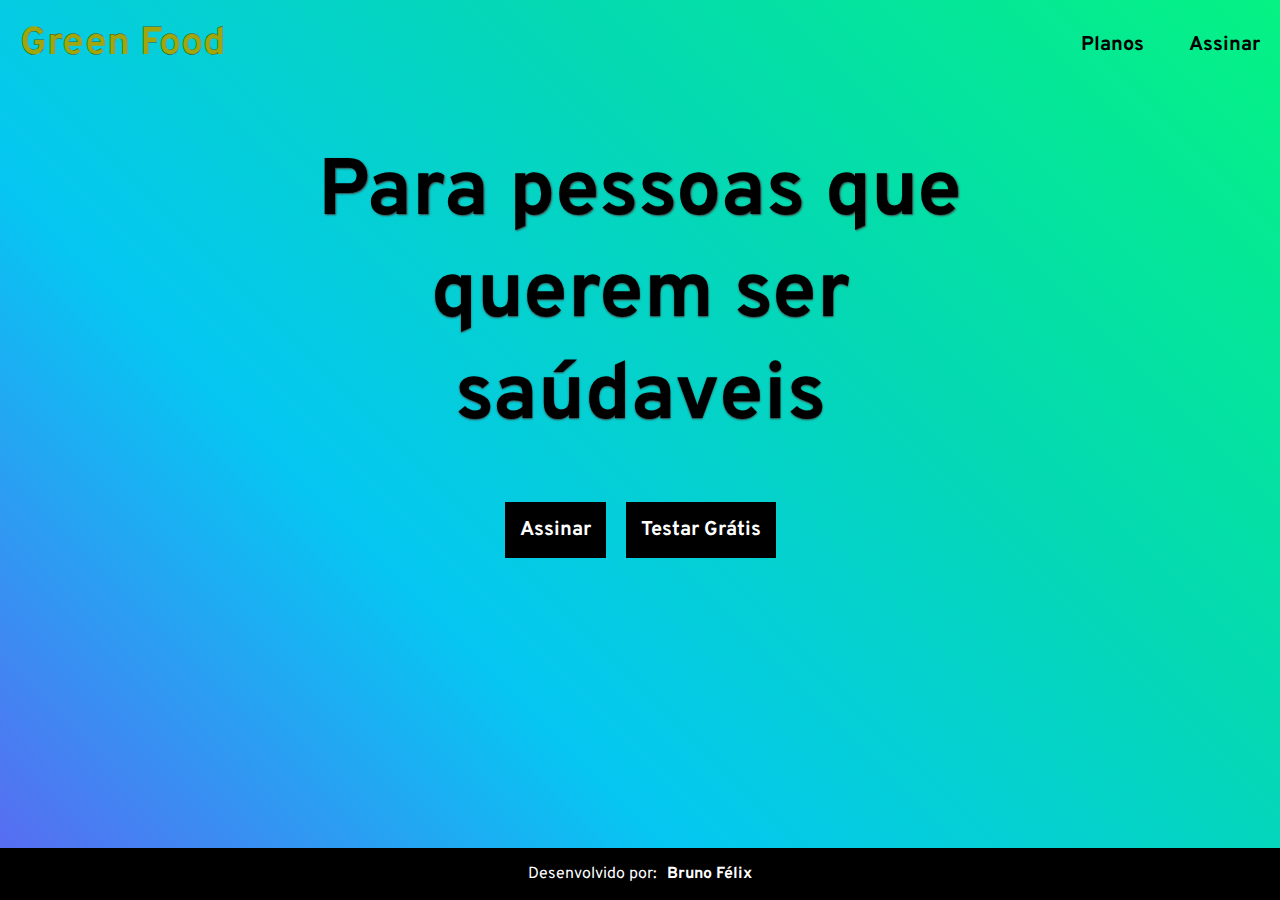
<file: index.html>
<!DOCTYPE html>
<html lang="pt-BR">

<head>
    <meta charset="UTF-8">
    <meta http-equiv="X-UA-Compatible" content="IE=edge">
    <meta name="viewport" content="width=device-width, initial-scale=1.0">
    <link rel="stylesheet" href="assets/css/style.css">
    <link rel="shortcut icon" href="assets/img/favicon.ico" type="image/x-icon">
    <title> Green Food </title>
</head>

<body>
    <header>
        <a id="logo" href="index.html">Green Food</a>
        <nav>
            <a class="menu" href="assets/pages/planos.html"> Planos </a>
            <a class="menu" href="assets/pages/assinar.html"> Assinar </a>
        </nav>
    </header>
    <main class="main">
        <div class="texto-container">
            <h1 id="texto"> Para pessoas que <br> querem ser <br> saúdaveis </h1>
        </div>
        <div class="bt">
            <a href="assets/pages/assinar.html" id="bt1">Assinar </a>
            <a href="assets/pages/assinar.html" id="bt2">Testar Grátis </a>
        </div>
    </main>
    <footer>
        <p>Desenvolvido por: </p>
        <p><strong>Bruno Félix</strong></p>
    </footer>
    <script src="assets/app/script.js"></script>
</body>

</html>
</file>
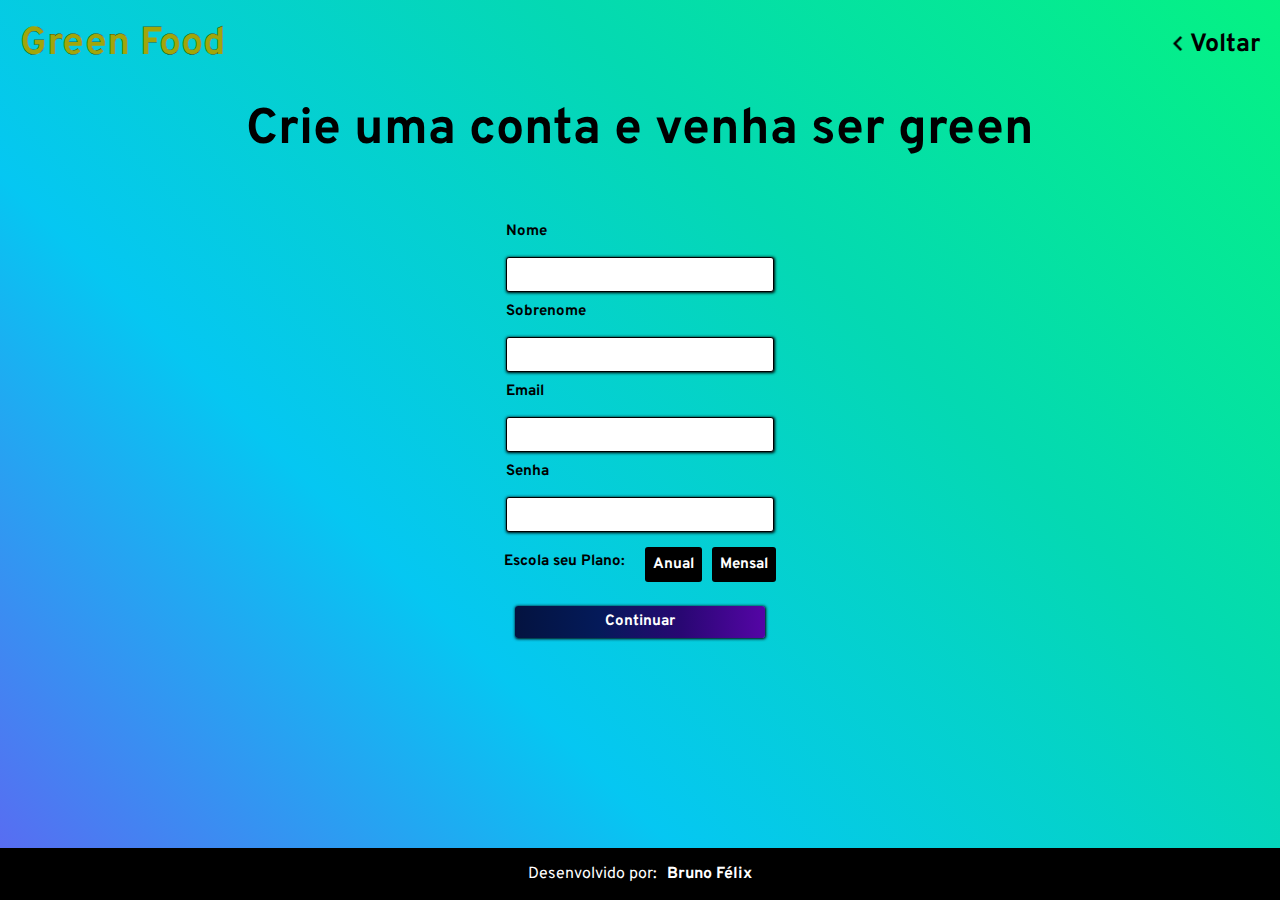
<file: assets/pages/assinar.html>
<!DOCTYPE html>
<html lang="pt-BR">

<head>
    <meta charset="UTF-8">
    <meta http-equiv="X-UA-Compatible" content="IE=edge">
    <meta name="viewport" content="width=device-width, initial-scale=1.0">
    <link rel="stylesheet" href="../css/styleassinar.css">
    <link rel="shortcut icon" href="../img/favicon.ico" type="image/x-icon">
    <title> Assinar </title>
</head>

<body>
    <header>
        <a id="logo" href="../../index.html">Green Food</a>
        <nav class="voltar">
            <a class="menu" href="../../index.html"> <img src="../img/botaovoltar.png" height="15px" alt="voltar"> Voltar
            </a>
        </nav>
    </header>
    <main class="main">
        <div class="texto-container">
            <h1 id="texto"> Crie uma conta e venha ser green </h1>
        </div>
        <form>

            <div>
                <label for="Nome">Nome</label>
                <input type="text" name="name" id="name" required>
            </div>

            <div>
                <label for="Nome">Sobrenome</label>
                <input type="text" name="sobrenome" id="sobrenome" required>
            </div>

            <div>
                <label for="Nome">Email</label>
                <input type="email" name="email" id="email" required>
            </div>

            <div>
                <label for="Nome">Senha</label>
                <input type="password" name="senha" id="senha" required>
            </div>

            <div class="bt">
                <p id="plano"> Escola seu Plano: </p>
                <p id="bt1"> Anual </p>
                <p id="bt2">Mensal</p>
            </div> 

            <input type="submit" value="Continuar">

        </form>
    </main>
    <footer>
        <p>Desenvolvido por: </p>
        <p><strong>Bruno Félix</strong></p>
    </footer>
    <script src="../app/app.js"></script>
</body>

</html>
</file>
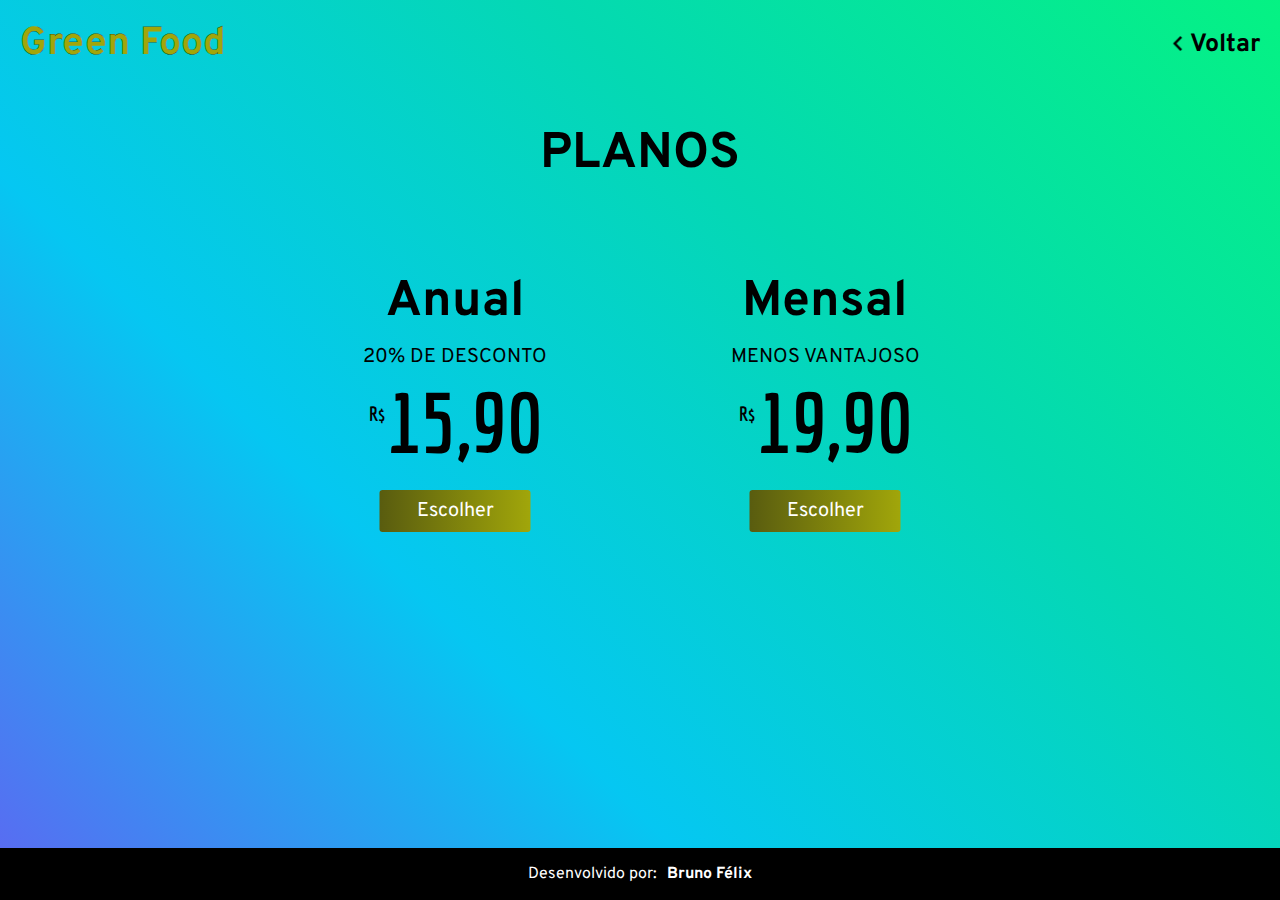
<file: assets/pages/planos.html>
<!DOCTYPE html>
<html lang="pt-BR">

<head>
    <meta charset="UTF-8">
    <meta http-equiv="X-UA-Compatible" content="IE=edge">
    <meta name="viewport" content="width=device-width, initial-scale=1.0">
    <link rel="stylesheet" href="../css/planos.css">
    <link rel="shortcut icon" href="../img/favicon.ico" type="image/x-icon">
    <title> Green Food </title>
</head>

<body>
    <header>
        <a id="logo" href="../../index.html">Green Food</a>
        <nav class="voltar">
            <a class="menu" href="../../index.html"> <img src="../img/botaovoltar.png" height="15px" alt="voltar">
                Voltar
            </a>
        </nav>
    </header>
    <main class="main">
        <div class="texto-container">
            <h1 id="texto"> PLANOS </h1>
        </div>
        <section class="planos">
            <div class="containers">
                <div class="valores">
                    <h2>Anual</h2>
                    <p class="desct">20% DE DESCONTO</p>

                    <div class="valores2">
                        <p class="cifrao">R$</p>
                        <p class="price">15,90</p>
                    </div>

                    <div>
                        <p class="btescolher"> Escolher </p>
                    </div>
                </div>
            </div>

            <div class="containers">
                <h2>Mensal</h2>
                <p class="desct">MENOS VANTAJOSO</p>
                <div class="valores">
                    <div class="valores2">
                        <p class="cifrao">R$</p>
                        <p class="price">19,90</p>
                    </div>

                    <div class="bt">
                        <p class="btescolher"> Escolher </p>
                    </div>

                </div>
            </div>

        </section>

    </main>
    <footer>
        <p>Desenvolvido por: </p>
        <p><strong>Bruno Félix</strong></p>
    </footer>
</body>

</html>
</file>
<file: assets/css/style.css>
@import url('https://fonts.googleapis.com/css2?family=Overpass&display=swap');
@import url('https://fonts.googleapis.com/css2?family=El+Messiri:wght@700&display=swap');

body {
    margin: 0;
    font-family: 'Overpass', sans-serif; 
    width: 100%;
    min-height: 100vh;
    background: linear-gradient(45deg,#5E66F2, #05C7F2, #04D9B2, #05F283);
    background-repeat: no-repeat;
}

header {
    display: flex;
    align-items: center;
    justify-content: space-between;
    font-weight: bold;
}

header a {
    text-decoration: none;
    color: black;
}

#logo {
    font-weight: bold;
    color: #C9D955;
    font-size: 40px;
    text-shadow: 0.5px 0.5px 3px #e4e0e0c5;
    padding: 20px;
    transition: all 0.3s ease;
    -webkit-text-stroke-width: 0.2px; /* largura da borda */
    -webkit-text-stroke-color: #000; /* cor da borda */
}

#logo:hover {
    color: #A1A60A;
    text-shadow: none;
    font-size: 39px;
}

.menu {
    padding: 20px;
    font-size: 20px;
    transition: all 0.3s ease;
}

.menu:hover {
    background-color: black;;
    color: white;
    font-size: 24px;
}

#mobile {
  padding: 20px;
  font-size: 20px;
  transition: all 0.3s ease;
  background-color: transparent;
  border: none;
  font-family: 'Overpass', sans-serif;
  font-weight: bold;
}

#mobile:hover {
  background-color: black;;
  color: white;
  font-size: 24px;
}

.bt {
    text-align: center;
    display: flex;
    align-items: center;
    font-size: 20px;
    gap: 20px ;
    justify-content: center;
    font-weight: bold;
  }

  #bt1 {
    color: white;
    text-decoration: none;
    padding: 15px;
    cursor: pointer;
    background-color:black;
    margin: 0;
    transition: all 0.3s ease;
  }
  
  #bt2 {
    color: white;
    text-decoration: none;
    padding: 15px;
    cursor: pointer;
    background-color: black;
    margin: 0;
    transition: all 0.3s ease;
  }
  
  #bt1:hover {
    background: #2CD626;
    box-shadow: 0.5px 0.5px 6px white;
    transition: all 0.3s ease;
    font-size: 19px;
  }
  
  #bt2:hover {
    background: #2CD626;
    box-shadow: 0.5px 0.5px 6px white;
    font-size: 19px;
  }

#texto {
    text-align: center;
    font-size: 80px;
    color: black;
    text-shadow: 0.5px 0.5px 2px rgb(65, 63, 63);
    
}

#mobile {
    display: none;
}

@media (max-width: 400px) {

#texto {
  text-align: center;
  font-size: 50px;
  color: black;
  text-shadow: 0.5px 0.5px 2px rgb(65, 63, 63);
  
}

#logo {
  font-weight: bold;
  color: #C9D955;
  font-size: 20px;
  text-shadow: 0.5px 0.5px 3px #e4e0e0c5;
  padding: 20px;
  transition: all 0.3s ease;
  -webkit-text-stroke-width: 0.2px; /* largura da borda */
  -webkit-text-stroke-color: #000; /* cor da borda */
}

#logo:hover {
  color: #A1A60A;
  text-shadow: none;
  font-size: 19px;
}

.menu {
  padding: 15px;
  font-size: 15px;
  transition: all 0.3s ease;
}

.menu:hover {
  background-color: black;;
  color: white;
  font-size: 16px;
}

}


footer {
    color: white;
    clear: both;
    position: fixed;
    bottom: 0;
    left: 0;
    width: 100%;
    box-sizing: border-box;
    background-repeat: no-repeat;
    background-color:black;
    background-size: 25% 100%;
    text-align: center;
    display: flex;
    justify-content: center;
    gap: 10px;
}
</file>
<file: assets/css/styleassinar.css>
@import url('https://fonts.googleapis.com/css2?family=Overpass&display=swap');
@import url('https://fonts.googleapis.com/css2?family=El+Messiri:wght@700&display=swap');

body {
    margin: 0;
    font-family: 'Overpass', sans-serif; 
    width: 100%;
    min-height: 100vh;
    background: linear-gradient(45deg,#5E66F2, #05C7F2, #04D9B2, #05F283);
    background-repeat: no-repeat;
}

header {
    display: flex;
    align-items: center;
    justify-content: space-between;
    font-weight: bold;
}

header a {
    text-decoration: none;
    color: black;
}

#logo {
    font-weight: bold;
    color: #1f460b;
    font-size: 40px;
    text-shadow: 0.5px 0.5px 3px #e4e0e0c5;
    padding: 20px;
    transition: all 0.3s ease;
    -webkit-text-stroke-width: 0.2px; /* largura da borda */
    -webkit-text-stroke-color: #000; /* cor da borda */
}

#logo:hover {
    color: #A1A60A;
    text-shadow: none;
    font-size: 39px;
}

.menu {
    font-size: 25px;
    transition: all 0.3s ease;
}

.menu:hover{
    font-size: 29px;
}

.voltar {
    justify-content: center;
    padding: 20px;
    font-size: 20px;
    display: block;
    transition: all 0.3s ease;
}

.voltar:hover {
    background-color: #A1A60A;
}

h1 {
    font-size: 50px;
    margin-top: 10px;
}

.texto-container {
    text-align: center;
}

.bt {
    margin-top: 10px;
    text-align: center;
    display: flex;
    align-items: center;
    font-size: 15px;
    color: white;
    gap: 10px;
    font-weight: bold;
  }
  
#bt1 {
    padding: 8px;
    cursor: pointer;
    background-color: black;
    margin: 0;
    border-radius: 3px;
    transition: all 0.3s ease;
}
  
#bt2 {
    padding: 8px;
    cursor: pointer;
    background-color: black;
    margin: 0;
    border-radius: 3px;
    transition: all 0.3s ease;
}


#bt1:hover {
    background: #2CD626;
    font-size: 14px;
}
  
#bt2:hover {
    background: #2CD626;
    font-size: 14px;
}

form {
    font-weight: bold;
    margin: 40px;
    display: flex;
    flex-direction: column;
    align-items: center;
}

form :first-child {
    margin-top: 10px;
}

#plano {
    color: black;
    margin-right: 10px;
}

form input[type="submit"] {
    font-family: 'Overpass', sans-serif; 
    font-weight: bold;
    padding: 0.4rem;
    color: white;
    background: linear-gradient(to left, #5505A6, #290773, #041A59, #041340);
    margin: 0;
    cursor: pointer;
    outline: none;
    border: none;
    margin-top: 20px;
    transition: all 1s ease;
    font-size: 15px;
}


form input[type="submit"]:hover { 
    background: linear-gradient(to right, #5505A6, #290773, #041A59, #041340);
    font-size: 17px;
}

form input {
    font-family: 'Overpass', sans-serif; 
    margin-top: 1rem;
    width: 250px;
    outline: none;
    padding: 0.5 rem;
    border: 1px solid black;
    transition: all 0.3s ease;
}

form input:hover {
    width: 254px;
}

form label {
    display: flex;
    flex-direction: column;
    font-size: 15px;
    margin-top: 2rem;
}

#name {
    padding: 8px;
}

#sobrenome {
    padding: 8px;
}

#email {
    padding: 8px;
}

#senha {
    padding: 8px;
}

input, select {
    box-shadow: 0.5px 0.5px 3px black;
    border-radius: 3px;
}

#plano {
    font-size: 15px;
}


@media (max-width: 400px) {

 #texto {
      text-align: center;
      font-size: 50px;
      color: black;
      text-shadow: 0.5px 0.5px 2px rgb(65, 63, 63);
      
}
    
#logo {
      font-weight: bold;
      color: #C9D955;
      font-size: 20px;
      text-shadow: 0.5px 0.5px 3px #e4e0e0c5;
      padding: 20px;
      transition: all 0.3s ease;
      -webkit-text-stroke-width: 0.2px; /* largura da borda */
      -webkit-text-stroke-color: #000; /* cor da borda */
}
    
#logo:hover {
      color: #A1A60A;
      text-shadow: none;
      font-size: 19px;
}
    
.menu {
      padding: 15px;
      font-size: 15px;
      transition: all 0.3s ease;
}
    
.menu:hover {
      font-size: 16px;
}

#texto {
        font-size: 30px;
}

form input[type="submit"] { 
       margin-bottom: 50px;
}
    
}

footer {
    color: white;
    clear: both;
    position: fixed;
    bottom: 0;
    left: 0;
    width: 100%;
    box-sizing: border-box;
    background-repeat: no-repeat;
    background-color: black;
    background-size: 25% 100%;
    text-align: center;
    display: flex;
    justify-content: center;
    gap: 10px;
}
</file>
<file: assets/css/planos.css>
@import url('https://fonts.googleapis.com/css2?family=Overpass&display=swap');
@import url('https://fonts.googleapis.com/css2?family=El+Messiri:wght@700&display=swap');
@import url('https://fonts.googleapis.com/css2?family=Economica&display=swap');

body {
    margin: 0;
    font-family: 'Overpass', sans-serif; 
    width: 100%;
    min-height: 100vh;
    background: linear-gradient(45deg,#5E66F2, #05C7F2, #04D9B2, #05F283);
    background-repeat: no-repeat;
}

.valores2 {
    font-family: 'Economica', sans-serif;
}

.planos {
    display: flex;
    margin-left: 50%;
    transform: translateX(-50%);
    gap: 100px;
}

.texto-container {
    text-align: center;
}

.containers {
    width: 600px;
    height: 350px;
}

h2 {
    font-size: 50px;
    text-align: center;
    margin: 5px 0px 10px 0px;
}

.desct {
    font-size: 20px;
    text-align: center;
    margin: 5px 0px 0px 0px;
}

.valores2 {
    display: flex;
    width: 50%;
    align-items: center;
    justify-content: center;
    text-align: center;
    margin-left: 50%;
    transform: translateX(-50%);
}

.price {
    text-align: center;
    font-size: 85px;
    margin-top: 2px;
    margin-bottom: 5px;
    font-weight: bold;
}

.cifrao {
    font-size: 20px;
    font-weight: bold;
    margin-top: 2px;
}

header {
    display: flex;
    align-items: center;
    justify-content: space-between;
    font-weight: bold;
}

header a {
    text-decoration: none;
    color: black;
}

.menu {
    font-size: 25px;
    transition: all 0.3s ease;
}

.menu:hover{
    font-size: 29px;
}

.voltar {
    justify-content: center;
    padding: 20px;
    font-size: 20px;
    display: block;
    transition: all 0.3s ease;
}

.voltar:hover {
    background-color: #A1A60A;
}

#logo {
    font-weight: bold;
    color: #C9D955;
    font-size: 40px;
    text-shadow: 0.5px 0.5px 3px #e4e0e0c5;
    padding: 20px;
    transition: all 0.3s ease;
    -webkit-text-stroke-width: 0.2px; /* largura da borda */
    -webkit-text-stroke-color: #000; /* cor da borda */
}

#logo:hover {
    color: #A1A60A;
    text-shadow: none;
    font-size: 39px;
}

.menu {
    font-size: 25px;
}

.voltar {
    justify-content: center;
    padding: 20px;
    font-size: 20px;
    display: block;
}

.voltar:hover {
    background-color: #A1A60A;
}

#texto {
    font-size: 50px;
    margin-bottom: 80px;
}

.btescolher {

    margin-top: 15px;
    color: white;
    padding: 8px;
    cursor: pointer;
    background-color:  #A1A60A;
    background: linear-gradient(to left, #A1A60A, #595c0f );
    border-radius: 3px;
    transition: all 0.3s ease;
    width: 50%;
    margin-left: 50%;
    transform: translateX(-50%);
    text-align: center;
    font-size: 20px;
}

.btescolher:hover {
    background: linear-gradient(to right, #A1A60A, #05F283 );
    font-size: 25px;
    width: 60%;
}

@media (max-width: 400px) {

    #texto {
         text-align: center;
         font-size: 50px;
         color: black;
         text-shadow: 0.5px 0.5px 2px rgb(65, 63, 63);
         
   }
       
   #logo {
         font-weight: bold;
         color: #C9D955;
         font-size: 20px;
         text-shadow: 0.5px 0.5px 3px #e4e0e0c5;
         padding: 20px;
         transition: all 0.3s ease;
         -webkit-text-stroke-width: 0.2px; /* largura da borda */
         -webkit-text-stroke-color: #000; /* cor da borda */
   }
       
   #logo:hover {
         color: #A1A60A;
         text-shadow: none;
         font-size: 19px;
   }
       
   .menu {
         padding: 15px;
         font-size: 15px;
         transition: all 0.3s ease;
   }
       
   .menu:hover {
         font-size: 16px;
   }
   
   #texto {
           font-size: 40px;
           margin-bottom: 30px;
   }
   
   .planos {
    display: block;
    margin-left: 50%;
    transform: translateX(-50%);
    gap: 10px;
    }

    .containers {
        width: 100%;
        height: 350px;
        margin-bottom: 20px;
    }
       
   }

footer {
    color: white;
    clear: both;
    position: fixed;
    bottom: 0;
    left: 0;
    width: 100%;
    box-sizing: border-box;
    background-repeat: no-repeat;
    background-color: black;
    background-size: 25% 100%;
    text-align: center;
    display: flex;
    justify-content: center;
    gap: 10px;
}
</file>
